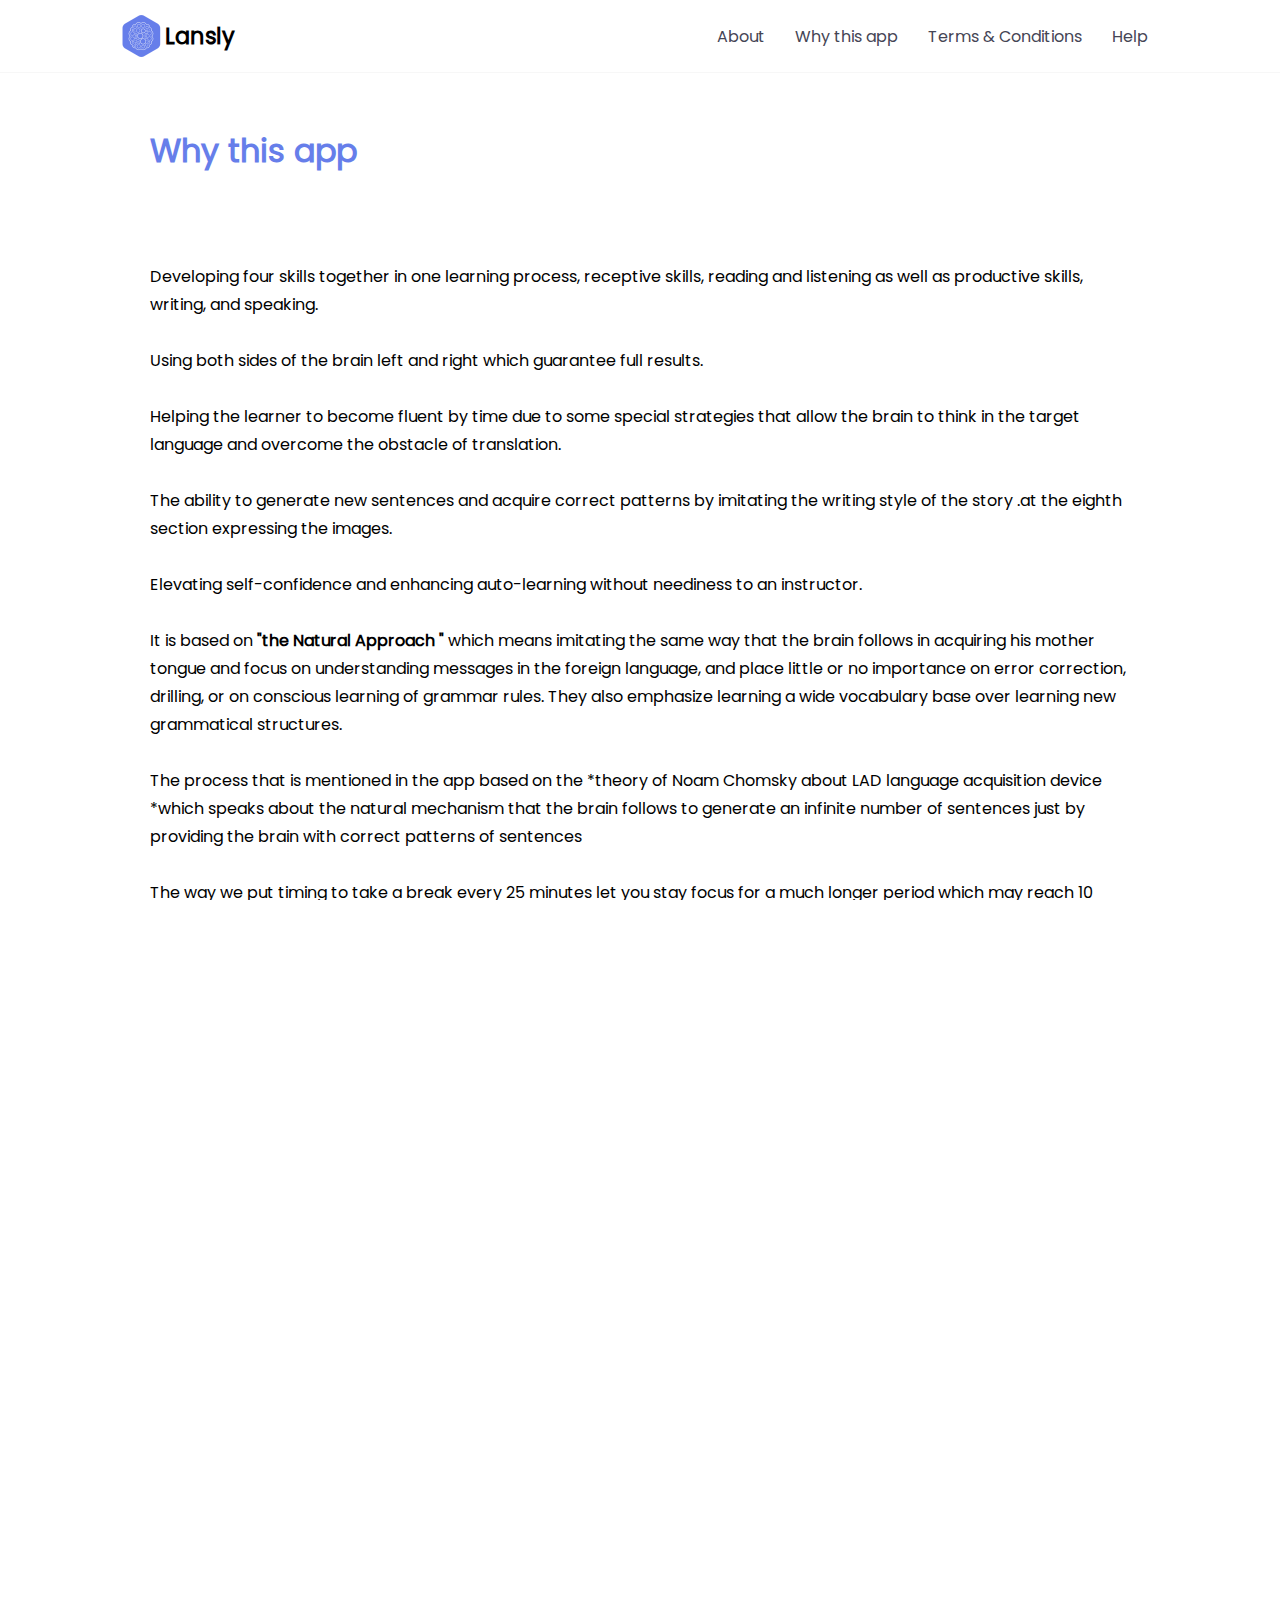
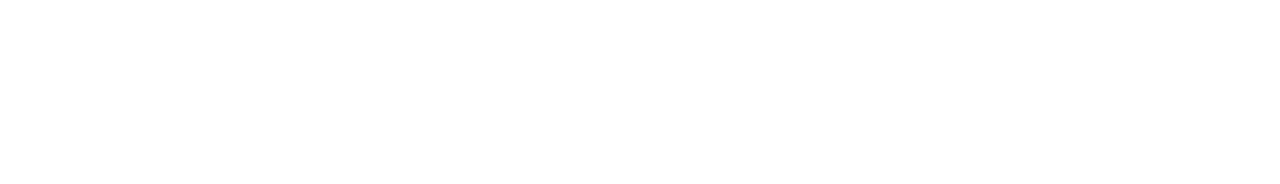
<file: why-this-app.html>
<!DOCTYPE html>
<html lang="en">

<head>
  <meta charset="UTF-8">
  <meta name="viewport" content="width=device-width, initial-scale=1.0">
  <meta name="keywords"
    content="lansly ,Lansly ,lansly space,learn english ,Subconsciously,language ,learn the language,why lansly">
  <meta http-equiv="X-UA-Compatible" content="ie=edge">
  <link rel="apple-touch-icon" sizes="180x180" href="assets/apple-touch-icon.png">
  <link rel="icon" type="image/png" sizes="32x32" href="assets/favicon-32x32.png">
  <link rel="icon" type="image/png" sizes="16x16" href="assets/favicon-16x16.png">
  <link rel="manifest" href="assets/site.webmanifest">
  <title>Why Lansly</title>
  <link rel="stylesheet" href="css/footer.css">
  <link rel="stylesheet" href="css/nav.css">
  <link rel="stylesheet" href="css/nav-style.css">
</head>
<style>
  main {
    margin: 50px 150px;
    line-height: 1.75
  }

  main h1 {
    color: #667eea;
  }

  @media (max-width:600px) {
    main {
      margin: 50px 20px;
    }
  }
</style>

<body>
  <nav id="navbar">
    <div>
      <h2><a href="/"><img src="./assets/android-chrome-192x192.png" height="48" width="48" />Lansly </a></h2>
    </div>
    <div>
      <ion-icon name="filter" class="nav-menu" onclick="toggelNavbar()"></ion-icon>
    </div>
    <ul>
      <li><a href="./about.html">About</a></li>
      <li><a href="./why-this-app.html">Why this app</a></li>
      <li><a href="./terms.html">Terms & Conditions</a></li>
      <li><a href="./help.html">Help</a></li>
    </ul>
  </nav>
  <section class="mini-navBar">
    <ul>
      <li><a href="/">Home</a></li>
      <li><a href="./about.html">About</a></li>
      <li><a href="./why-this-app.html">Why this app</a></li>
      <li><a href="./terms.html">Terms & Conditions</a></li>
      <li><a href="./help.html">Help</a></li>
    </ul>
  </section>
  <main>
    <h1>Why this app</h1>
    <br><br><br>
    <p>
      Developing four skills together in one learning process, receptive skills, reading and listening as well as
      productive skills, writing, and speaking.
      <br><br>
      Using both sides of the brain left and right which guarantee full results.
      <br><br>
      Helping the learner to become fluent by time due to some special strategies that allow the brain to think in the
      target language and overcome the obstacle of translation.
      <br><br>
      The ability to generate new sentences and acquire correct patterns by imitating the writing style of the story
      .at the eighth section expressing the images.
      <br><br>
      Elevating self-confidence and enhancing auto-learning without neediness to an instructor.
      <br><br>
      It is based on <b>"the Natural Approach " </b>which means imitating the same way that the brain follows in
      acquiring his
      mother tongue and focus on understanding messages in the foreign language, and place little or no importance on
      error correction, drilling, or on conscious learning of grammar rules. They also emphasize learning a wide
      vocabulary base over learning new grammatical structures.
      <br><br>
      The process that is mentioned in the app based on the *theory of Noam Chomsky about LAD language acquisition
      device *which speaks about the natural mechanism that the brain follows to generate an infinite number of
      sentences just by providing the brain with correct patterns of sentences
      <br><br>
      The way we put timing to take a break every 25 minutes let you stay focus for a much longer period which may
      reach 10 hours intensively. also, each break you take around 5 to 10 minutes allows your brain to make connections
      between each new information and an old one.
      <br><br>
      In section of drilling on correct pronunciation we give the learner correct tap scripts to listen and attempt to
      imitate them each time he stops and correct his pronunciation. thus he follows the quickest way to pronounce
      correctly regardless of his familiarity with pronunciation rules
      <br><br>
      In the section of expressing images, the learners could acquire immediately the style of writing by imitating
      the way that the writer follows to express the exact meaning through correct patterns of sentences.
      <br><br>
      Providing the learner with the simplest as well as the much little amount of package that allows him to start
      mastering the English language as if you have been learning the language since many years ago.
      <br><br>
      Letting the learner overcome the barriers of translating each sentence to his mother tongue and helping him to
      start thinking with the target language immediately after he finishes the first story. thus he will be ready to
      think like a native speaker.
      <br><br>
      All strategies mentioned in Lansly app are put to train, and motivate the subconscious mind. thus the learning
      process would be highly effective.
    </p>
  </main>
  <footer>
    <div class="footer-main-content">
      <div>
        <h2>Lansly</h2>
      </div>
      <div>
        <ul>
          <li><a href="/about.html">About</a></li>
          <li><a href="/terms.html">Terms & conditions</a></li>
          <li><a href="/why-this-app.html">Why this app</a></li>
          <li><a href="/help.html">Help</a></li>
        </ul>
      </div>
    </div>
    <div class="footer-lower-content">
      <p>© 2021 Lansly. All rights reserved.</p>
    </div>
  </footer>
  <script src="./js/app.js"></script>
</body>

</html>
</file>
<file: css/footer.css>
footer{
  padding: 25px 0;
  width: 100vw;
  background: linear-gradient(45deg, black, #292929);
  background-attachment: fixed;
  z-index: 1;
}
footer .footer-main-content{
  width: 100vw;
  display: flex;
  flex-direction: row;
  align-items: center;
  margin-bottom: 40px;
  justify-content: space-evenly;
} 
footer h2{
  color: #fff;
}
footer ul li{
  list-style: none;
  padding: 10px 0;
}
footer ul li a{
  text-decoration: none;
  color: #ea3b6c;
  cursor: pointer;
  transition: color .5s linear;
}
footer ul li a:hover{
  color: #fff;
}
.footer-lower-content{
  display: flex;
  flex-direction: column;
  justify-content: space-around;
}
.footer-lower-content p{
  text-align: center;
  color: #fff;
}
/*FOOTER */
</file>
<file: css/nav.css>
/* Mini NavBar  */
.nav-menu{
  color:#000 !important;
  height: 32px;
  width: 32px;
  cursor: pointer;
  transition:color .7s linear;
}
.nav-menu:hover{
  color: #667eea;
}
.mini-navBar{
  background-color: #fff;
  height: 100vh;
  width: 100vw;
  position: relative;
  z-index: 2;
  display: none;
  justify-content: center;
  align-items: center;
  flex-direction: column;
  transition: all .7s linear;
}
.mini-navBar ul{
  margin-top: -73px;
  list-style: none;
}
.mini-navBar ul li{
  margin: 25px 0;
}
.mini-navBar ul li a{
  text-decoration:none;
  color: #121212;
  font-size: 18px;
}
.Active{
  display: flex;
}
/* Mini Nav Bar */
</file>
<file: css/nav-style.css>
@font-face{
  src:url('../assets/Poppins-Regular.ttf');
  font-display: block;
  font-family: Poppins;
}
*{
  margin: 0;
  padding: 0;
  box-sizing: border-box;
}
html,body{
  height: 100%;
  overflow-x: hidden;
}
body{
  font-family: Poppins;
}
nav{
  height: 73px;
  width:100%;
  border-bottom: 1px solid #f7f7f7;
}
nav{
  display: flex;
  background-color: #fff;
  position: sticky;
  top: 0;
  z-index: 9999;
  justify-content: space-around;
  align-items: center;
}
nav h2{
  color: #667eea;
  font-size: 1.4em;
  font-weight: bold;
}
nav h2 a{
text-decoration: none;
color: #000;
display: flex;
align-items: center;
}
nav ul li{
  list-style: none;
  float: right;
  margin: 0 15px;
}
nav ul li a{
  text-decoration: none;
  color: #454555;
  transition: color .3s linear;
  position: relative;
}
nav ul li a:hover:before{
  left: 0;
  right: 0;
}
nav ul li a:before{
  content: "";
    position: absolute;
    z-index: -1;
    left: 51%;
    right: 51%;
    bottom: -12px;
    background: #667eea;
    height: 4px;
    border-radius: 4px;
    -webkit-transition-property: left, right;
    transition-property: left, right;
    -webkit-transition-duration: 0.3s;
    transition-duration: 0.3s;
    -webkit-transition-timing-function: ease-out;
    transition-timing-function: ease-out;
}
nav ul li a:hover{
  color: #667eea;
}
</file>
